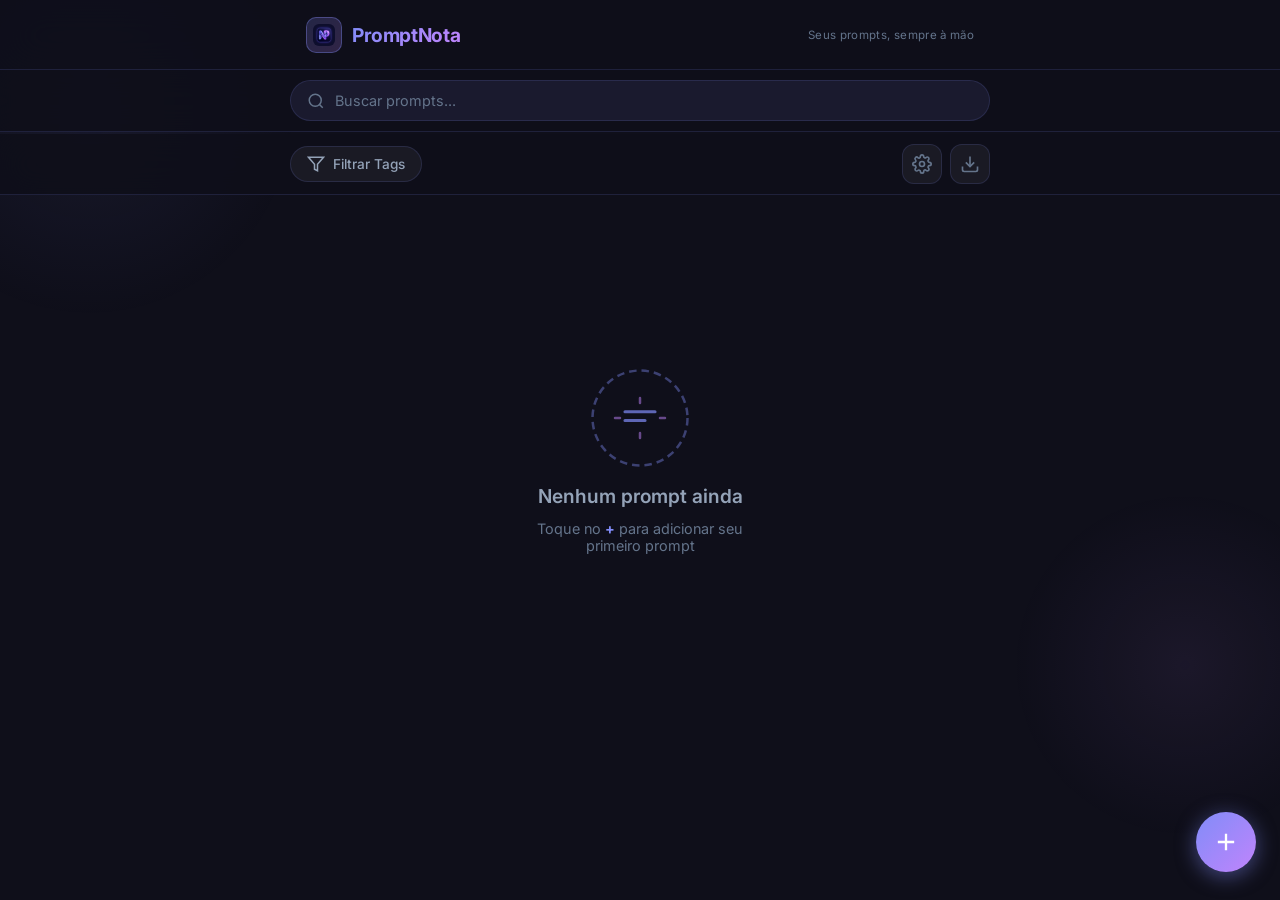
<file: index.html>
<!DOCTYPE html>
<html lang="pt-BR">

<head>
  <meta charset="UTF-8" />
  <meta name="viewport" content="width=device-width, initial-scale=1.0, viewport-fit=cover" />
  <meta name="theme-color" content="#1a1a2e" />
  <meta name="description" content="Gerencie seus prompts favoritos e envie para o Gemini com um toque." />
  <meta name="mobile-web-app-capable" content="yes" />
  <meta name="apple-mobile-web-app-capable" content="yes" />
  <meta name="apple-mobile-web-app-status-bar-style" content="black-translucent" />
  <meta name="apple-mobile-web-app-title" content="PromptNota" />

  <title>PromptNota</title>

  <link rel="manifest" href="./manifest.json" />
  <link rel="icon" href="./icons/icon-192.png" sizes="192x192" />
  <link rel="apple-touch-icon" href="./icons/icon-192.png" />
  <link rel="preconnect" href="https://fonts.googleapis.com" />
  <link rel="preconnect" href="https://fonts.gstatic.com" crossorigin />
  <link href="https://fonts.googleapis.com/css2?family=Inter:wght@300;400;500;600;700&display=swap" rel="stylesheet" />
  <link rel="stylesheet" href="./style.css" />
</head>

<body>

  <!-- Header -->
  <header class="app-header">
    <div class="header-inner">
      <div class="logo">
        <div class="logo-icon" aria-hidden="true">
          <img src="./icons/icon-192.png" alt=""
            style="width: 100%; height: 100%; object-fit: contain; border-radius: 6px;" />
        </div>
        <span class="logo-text">PromptNota</span>
      </div>
      <div class="header-subtitle">Seus prompts, sempre à mão</div>
    </div>
  </header>

  <!-- Search Bar -->
  <div class="search-bar-wrapper">
    <div class="search-bar">
      <svg class="search-icon" viewBox="0 0 24 24" fill="none" stroke="currentColor" stroke-width="2">
        <circle cx="11" cy="11" r="8" />
        <path d="M21 21l-4.35-4.35" />
      </svg>
      <input id="search-input" type="search" placeholder="Buscar prompts..." autocomplete="off" spellcheck="false"
        aria-label="Buscar prompts" />
    </div>
  </div>

  <!-- Action Bar -->
  <div class="action-bar-wrapper" id="action-bar-wrapper">
    <div class="action-bar">
      <button class="btn-filter" id="btn-filter">
        <svg viewBox="0 0 24 24" fill="none" stroke="currentColor" stroke-width="2" width="18" height="18">
          <polygon points="22 3 2 3 10 12.46 10 19 14 21 14 12.46 22 3"></polygon>
        </svg>
        Filtrar Tags<span id="filter-count" class="filter-badge hidden">0</span>
      </button>

      <div class="action-group">
        <button class="btn-icon-action" id="btn-open-tags" title="Gerenciar Tags">
          <svg viewBox="0 0 24 24" fill="none" stroke="currentColor" stroke-width="2" width="20" height="20">
            <path d="M12 15a3 3 0 1 0 0-6 3 3 0 0 0 0 6z" />
            <path
              d="M19.4 15a1.65 1.65 0 0 0 .33 1.82l.06.06a2 2 0 1 1-2.83 2.83l-.06-.06a1.65 1.65 0 0 0-1.82-.33 1.65 1.65 0 0 0-1 1.51V21a2 2 0 0 1-4 0v-.09A1.65 1.65 0 0 0 9 19.4a1.65 1.65 0 0 0-1.82.33l-.06.06a2 2 0 1 1-2.83-2.83l.06-.06A1.65 1.65 0 0 0 4.68 15a1.65 1.65 0 0 0-1.51-1H3a2 2 0 0 1 0-4h.09A1.65 1.65 0 0 0 4.6 9a1.65 1.65 0 0 0-.33-1.82l-.06-.06a2 2 0 1 1 2.83-2.83l.06.06A1.65 1.65 0 0 0 9 4.68a1.65 1.65 0 0 0 1-1.51V3a2 2 0 0 1 4 0v.09a1.65 1.65 0 0 0 1 1.51 1.65 1.65 0 0 0 1.82-.33l.06-.06a2 2 0 1 1 2.83 2.83l-.06.06A1.65 1.65 0 0 0 19.4 9a1.65 1.65 0 0 0 1.51 1H21a2 2 0 0 1 0 4h-.09a1.65 1.65 0 0 0-1.51 1z" />
          </svg>
        </button>
        <button class="btn-icon-action" id="btn-open-backup" title="Backup e Dados">
          <svg viewBox="0 0 24 24" fill="none" stroke="currentColor" stroke-width="2" width="20" height="20">
            <path d="M21 15v4a2 2 0 0 1-2 2H5a2 2 0 0 1-2-2v-4" />
            <polyline points="7 10 12 15 17 10" />
            <line x1="12" y1="15" x2="12" y2="3" />
          </svg>
        </button>
      </div>
    </div>
  </div>

  <!-- Main Content -->
  <main class="main-content" id="main-content">

    <!-- Empty State -->
    <div class="empty-state hidden" id="empty-state">
      <div class="empty-icon" aria-hidden="true">
        <svg viewBox="0 0 80 80" fill="none">
          <circle cx="40" cy="40" r="38" stroke="#818cf8" stroke-width="2" stroke-dasharray="6 4" opacity="0.4" />
          <path d="M28 35h24M28 42h16" stroke="#818cf8" stroke-width="2.5" stroke-linecap="round" opacity="0.7" />
          <path d="M40 24v4M40 52v4M24 40h-4M60 40h-4" stroke="#c084fc" stroke-width="2" stroke-linecap="round"
            opacity="0.5" />
        </svg>
      </div>
      <p class="empty-title">Nenhum prompt ainda</p>
      <p class="empty-sub">Toque no <strong>+</strong> para adicionar seu primeiro prompt</p>
    </div>

    <!-- Card Grid -->
    <div class="card-grid" id="card-grid" role="list" aria-label="Lista de prompts"></div>

  </main>

  <!-- FAB -->
  <button class="fab" id="fab" aria-label="Adicionar novo prompt" title="Novo Prompt">
    <svg viewBox="0 0 24 24" fill="currentColor">
      <path d="M19 13H13v6h-2v-6H5v-2h6V5h2v6h6v2z" />
    </svg>
  </button>

  <!-- Add/Edit Modal -->
  <div class="modal-overlay" id="modal" role="dialog" aria-modal="true" aria-labelledby="modal-title">
    <div class="modal-box">
      <div class="modal-header">
        <h2 class="modal-title-text" id="modal-title">Novo Prompt</h2>
        <button class="btn-icon-sm" id="btn-cancel" aria-label="Fechar">
          <svg viewBox="0 0 24 24" fill="none" stroke="currentColor" stroke-width="2.5">
            <line x1="18" y1="6" x2="6" y2="18" />
            <line x1="6" y1="6" x2="18" y2="18" />
          </svg>
        </button>
      </div>
      <div class="modal-body">
        <label for="input-title" class="field-label">
          Título <span class="optional">(Opcional)</span>
        </label>
        <input type="text" id="input-title" class="field-input" placeholder="Dê um nome para este prompt..."
          maxlength="100" />

        <label for="input-text" class="field-label">
          Texto do Prompt <span class="required">*</span>
        </label>
        <textarea id="input-text" class="field-input field-textarea" placeholder="Digite o prompt aqui..." rows="6"
          maxlength="8000" aria-required="true"></textarea>
        <span class="char-count" id="char-count">0 caracteres</span>

        <label class="field-label" style="margin-top: 16px;">Tags <span class="optional">(Opcional)</span></label>
        <div class="tag-selector" id="tag-selector">
          <!-- Dynamic tag pills rendered by JS -->
        </div>
      </div>
      <div class="modal-footer">
        <p class="keyboard-hint">Ctrl+Enter para salvar</p>
        <button class="btn-primary" id="btn-save">
          <svg viewBox="0 0 24 24" fill="currentColor">
            <path
              d="M17 3H5c-1.1 0-2 .9-2 2v14c0 1.1.9 2 2 2h14c1.1 0 2-.9 2-2V7l-4-4zm-5 16c-1.66 0-3-1.34-3-3s1.34-3 3-3 3 1.34 3 3-1.34 3-3 3zm3-10H5V5h10v4z" />
          </svg>
          Salvar
        </button>
      </div>
    </div>
  </div>

  <!-- Delete Confirm -->
  <div class="modal-overlay" id="confirm-overlay" role="dialog" aria-modal="true">
    <div class="modal-box confirm-box">
      <div class="confirm-icon" aria-hidden="true">
        <svg viewBox="0 0 24 24" fill="none" stroke="#f87171" stroke-width="2">
          <path d="M10.29 3.86L1.82 18a2 2 0 0 0 1.71 3h16.94a2 2 0 0 0 1.71-3L13.71 3.86a2 2 0 0 0-3.42 0z" />
          <line x1="12" y1="9" x2="12" y2="13" />
          <line x1="12" y1="17" x2="12.01" y2="17" />
        </svg>
      </div>
      <h2 class="confirm-title">Remover Prompt?</h2>
      <p class="confirm-msg">Esta ação não pode ser desfeita.</p>
      <div class="confirm-actions">
        <button class="btn-ghost" id="btn-cancel-delete">Cancelar</button>
        <button class="btn-danger" id="btn-confirm-delete">Remover</button>
      </div>
    </div>
  </div>

  <!-- Filter Modal -->
  <div class="modal-overlay" id="filter-overlay" role="dialog" aria-modal="true" aria-labelledby="filter-title">
    <div class="modal-box">
      <div class="modal-header">
        <h2 class="modal-title-text" id="filter-title">Filtrar por Tags</h2>
        <button class="btn-icon-sm" id="btn-close-filter" aria-label="Fechar">
          <svg viewBox="0 0 24 24" fill="none" stroke="currentColor" stroke-width="2.5">
            <line x1="18" y1="6" x2="6" y2="18" />
            <line x1="6" y1="6" x2="18" y2="18" />
          </svg>
        </button>
      </div>
      <div class="modal-body">
        <div class="tag-selector" id="filter-tag-selector">
          <!-- Dynamic tags rendered by JS -->
        </div>
      </div>
      <div class="modal-footer">
        <button class="btn-ghost" id="btn-clear-filters">Limpar</button>
        <button class="btn-primary" id="btn-apply-filters">Aplicar</button>
      </div>
    </div>
  </div>

  <!-- Tag Manager Modal -->
  <div class="modal-overlay" id="tag-manager-overlay" role="dialog" aria-modal="true"
    aria-labelledby="tag-manager-title">
    <div class="modal-box tag-manager-box">
      <div class="modal-header">
        <h2 class="modal-title-text" id="tag-manager-title">Gerenciar Tags</h2>
        <button class="btn-icon-sm" id="btn-close-tag-manager" aria-label="Fechar">
          <svg viewBox="0 0 24 24" fill="none" stroke="currentColor" stroke-width="2.5">
            <line x1="18" y1="6" x2="6" y2="18" />
            <line x1="6" y1="6" x2="18" y2="18" />
          </svg>
        </button>
      </div>
      <div class="modal-body">
        <!-- New tag form -->
        <div class="tag-form">
          <input type="text" id="tag-name-input" class="field-input" placeholder="Nome da tag..." maxlength="30" />
          <div class="color-picker" id="color-picker">
            <!-- Color circles rendered by JS -->
          </div>
          <button class="btn-primary btn-sm" id="btn-save-tag">
            <svg viewBox="0 0 24 24" fill="currentColor" width="16" height="16">
              <path d="M19 13H13v6h-2v-6H5v-2h6V5h2v6h6v2z" />
            </svg>
            <span id="btn-save-tag-label">Criar Tag</span>
          </button>
        </div>

        <!-- Existing tags list -->
        <div class="tag-list" id="tag-list">
          <!-- Dynamic tag items rendered by JS -->
        </div>
      </div>
    </div>
  </div>

  <!-- Backup Modal -->
  <div class="modal-overlay" id="backup-overlay" role="dialog" aria-modal="true" aria-labelledby="backup-title">
    <div class="modal-box tag-manager-box">
      <div class="modal-header">
        <h2 class="modal-title-text" id="backup-title">Backup e Dados</h2>
        <button class="btn-icon-sm" id="btn-close-backup" aria-label="Fechar">
          <svg viewBox="0 0 24 24" fill="none" stroke="currentColor" stroke-width="2.5">
            <line x1="18" y1="6" x2="6" y2="18" />
            <line x1="6" y1="6" x2="18" y2="18" />
          </svg>
        </button>
      </div>
      <div class="modal-body">
        <p class="confirm-msg" style="text-align: left; margin-bottom: 16px;">
          Exporte seus prompts para um arquivo JSON para salvar como backup ou restaurar em outro dispositivo.
        </p>
        <div class="backup-actions" style="margin-top: 0;">
          <button class="btn-ghost btn-sm" id="btn-export-backup" title="Baixar todos os dados">
            <svg viewBox="0 0 24 24" fill="none" stroke="currentColor" stroke-width="2" width="16" height="16">
              <path d="M21 15v4a2 2 0 0 1-2 2H5a2 2 0 0 1-2-2v-4" />
              <polyline points="7 10 12 15 17 10" />
              <line x1="12" y1="15" x2="12" y2="3" />
            </svg>
            Exportar JSON
          </button>
          <button class="btn-ghost btn-sm" id="btn-import-backup" title="Restaurar de um arquivo">
            <svg viewBox="0 0 24 24" fill="none" stroke="currentColor" stroke-width="2" width="16" height="16">
              <path d="M21 15v4a2 2 0 0 1-2 2H5a2 2 0 0 1-2-2v-4" />
              <polyline points="17 8 12 3 7 8" />
              <line x1="12" y1="3" x2="12" y2="15" />
            </svg>
            Importar JSON
          </button>
          <input type="file" id="input-import-file" accept=".json" style="display: none;" />
        </div>
        <p class="backup-hint">A importação substituirá todos os dados atuais.</p>
      </div>
    </div>
  </div>

  <!-- Toast -->
  <div class="toast" id="toast" role="alert" aria-live="polite"></div>

  <script src="./db.js"></script>
  <script src="./app.js"></script>
</body>

</html>
</file>
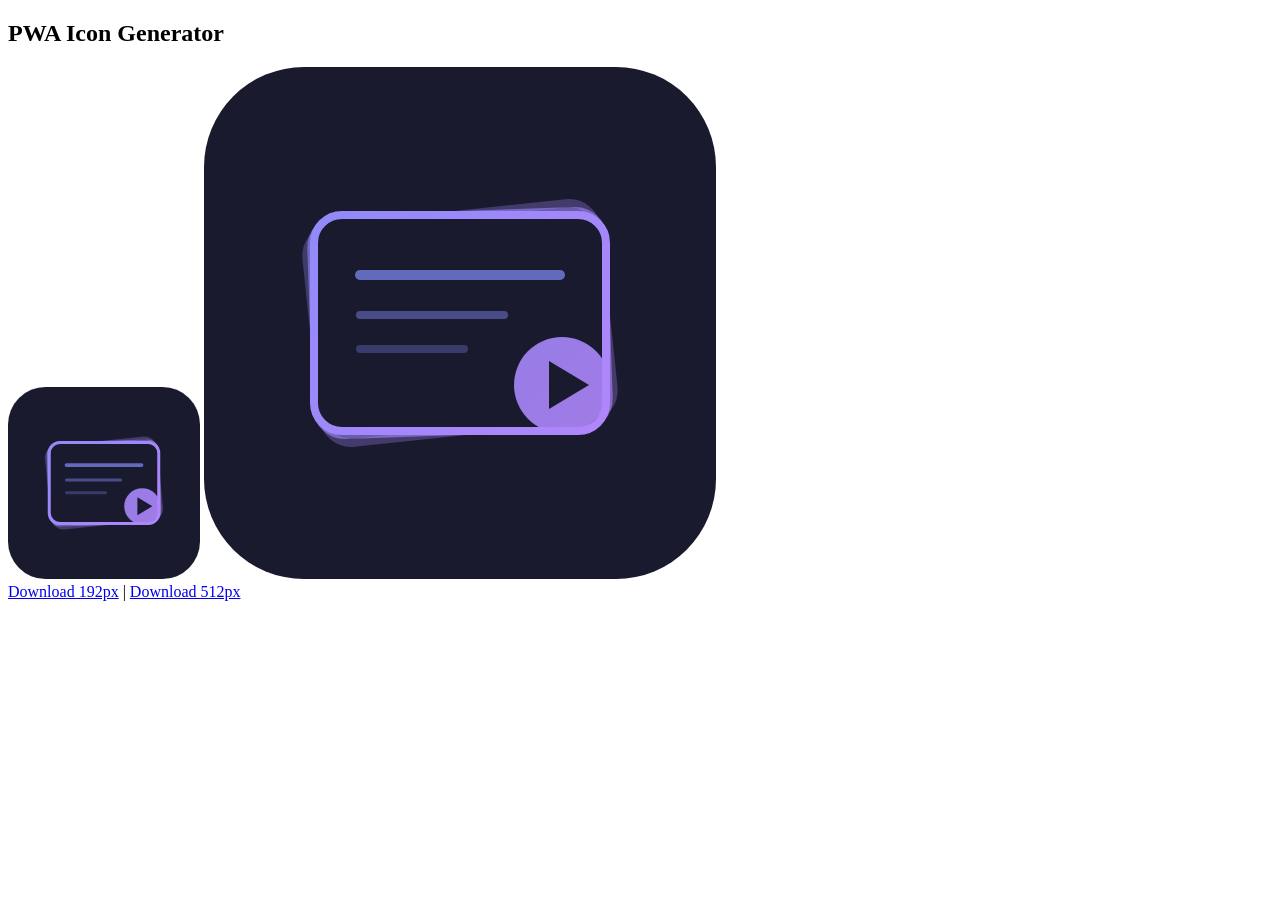
<file: generate-icons.html>
<!DOCTYPE html>
<html>

<head>
    <title>Generate PWA Icons</title>
</head>

<body>
    <h2>PWA Icon Generator</h2>
    <canvas id="c192" width="192" height="192"></canvas>
    <canvas id="c512" width="512" height="512"></canvas>
    <br>
    <a id="dl192" download="icon-192.png">Download 192px</a> |
    <a id="dl512" download="icon-512.png">Download 512px</a>
    <script>
        function drawIcon(canvas, size) {
            const ctx = canvas.getContext('2d');
            const s = size / 512; // scale factor

            // Background
            const r = 100 * s;
            ctx.beginPath();
            ctx.roundRect(0, 0, size, size, r);
            ctx.fillStyle = '#1a1a2e';
            ctx.fill();

            // Gradient
            const grad = ctx.createLinearGradient(0, 0, size, size);
            grad.addColorStop(0, '#818cf8');
            grad.addColorStop(1, '#c084fc');

            // Card 1 (behind, rotated)
            ctx.save();
            ctx.translate(size / 2, size / 2);
            ctx.rotate(-6 * Math.PI / 180);
            ctx.translate(-size / 2, -size / 2);
            ctx.beginPath();
            ctx.roundRect(110 * s, 148 * s, 292 * s, 216 * s, 28 * s);
            ctx.strokeStyle = grad;
            ctx.lineWidth = 8 * s;
            ctx.globalAlpha = 0.3;
            ctx.stroke();
            ctx.restore();

            // Card 2 (middle, slight rotation)
            ctx.save();
            ctx.translate(size / 2, size / 2);
            ctx.rotate(-2 * Math.PI / 180);
            ctx.translate(-size / 2, -size / 2);
            ctx.beginPath();
            ctx.roundRect(110 * s, 148 * s, 292 * s, 216 * s, 28 * s);
            ctx.strokeStyle = grad;
            ctx.lineWidth = 8 * s;
            ctx.globalAlpha = 0.6;
            ctx.stroke();
            ctx.restore();

            // Card 3 (front)
            ctx.globalAlpha = 1;
            ctx.beginPath();
            ctx.roundRect(110 * s, 148 * s, 292 * s, 216 * s, 28 * s);
            ctx.fillStyle = '#1a1a2e';
            ctx.fill();
            ctx.strokeStyle = grad;
            ctx.lineWidth = 8 * s;
            ctx.stroke();

            // Lines
            ctx.lineCap = 'round';
            ctx.strokeStyle = '#818cf8';

            ctx.globalAlpha = 0.7;
            ctx.lineWidth = 10 * s;
            ctx.beginPath();
            ctx.moveTo(156 * s, 208 * s);
            ctx.lineTo(356 * s, 208 * s);
            ctx.stroke();

            ctx.globalAlpha = 0.45;
            ctx.lineWidth = 8 * s;
            ctx.beginPath();
            ctx.moveTo(156 * s, 248 * s);
            ctx.lineTo(300 * s, 248 * s);
            ctx.stroke();

            ctx.globalAlpha = 0.3;
            ctx.beginPath();
            ctx.moveTo(156 * s, 282 * s);
            ctx.lineTo(260 * s, 282 * s);
            ctx.stroke();

            // Play button circle
            ctx.globalAlpha = 0.9;
            ctx.beginPath();
            ctx.arc(358 * s, 318 * s, 48 * s, 0, Math.PI * 2);
            ctx.fillStyle = grad;
            ctx.fill();

            // Play triangle
            ctx.globalAlpha = 1;
            ctx.fillStyle = '#1a1a2e';
            ctx.beginPath();
            ctx.moveTo(345 * s, 294 * s);
            ctx.lineTo(345 * s, 342 * s);
            ctx.lineTo(385 * s, 318 * s);
            ctx.closePath();
            ctx.fill();
        }

        const c192 = document.getElementById('c192');
        const c512 = document.getElementById('c512');
        drawIcon(c192, 192);
        drawIcon(c512, 512);

        document.getElementById('dl192').href = c192.toDataURL('image/png');
        document.getElementById('dl512').href = c512.toDataURL('image/png');

        // Auto-show the data URLs for easy copying
        console.log('192 data URL length:', c192.toDataURL('image/png').length);
        console.log('512 data URL length:', c512.toDataURL('image/png').length);
    </script>
</body>

</html>
</file>
<file: style.css>
/* ============================================================
   PromptNota - style.css
   Version: 1.1.0-pin-update
   ============================================================ */

/* ── Google Font is loaded via HTML ──────────────────────────── */

:root {
  /* Color palette */
  --bg: #0f0f1a;
  --surface: #1a1a2e;
  --surface-2: #16213e;
  --border: rgba(129, 140, 248, .15);
  --border-hover: rgba(129, 140, 248, .35);

  --accent: #818cf8;
  --accent-2: #c084fc;
  --accent-glow: rgba(129, 140, 248, .25);

  --text-primary: #e2e8f0;
  --text-secondary: #94a3b8;
  --text-muted: #64748b;

  --danger: #f87171;
  --danger-bg: rgba(248, 113, 113, .12);
  --success: #4ade80;
  --warning: #fbbf24;

  /* Typography */
  --font: 'Inter', -apple-system, BlinkMacSystemFont, sans-serif;

  /* Sizing */
  --radius: 16px;
  --radius-sm: 10px;
  --header-h: 70px;
  --search-h: 64px;

  /* Transitions */
  --t: 0.22s cubic-bezier(0.4, 0, 0.2, 1);
}

/* ── Reset ───────────────────────────────────────────────────── */
*,
*::before,
*::after {
  box-sizing: border-box;
  margin: 0;
  padding: 0;
}

html {
  font-size: 16px;
  scroll-behavior: smooth;
  -webkit-text-size-adjust: 100%;
}

body {
  font-family: var(--font);
  background: var(--bg);
  color: var(--text-primary);
  min-height: 100dvh;
  overflow-x: hidden;
  overscroll-behavior-y: none;
}

/* ── Background glow orbs ────────────────────────────────────── */
body::before,
body::after {
  content: '';
  position: fixed;
  border-radius: 50%;
  pointer-events: none;
  z-index: 0;
}

body::before {
  width: 420px;
  height: 420px;
  top: -100px;
  left: -120px;
  background: radial-gradient(circle, rgba(129, 140, 248, .08) 0%, transparent 70%);
}

body::after {
  width: 350px;
  height: 350px;
  bottom: 60px;
  right: -80px;
  background: radial-gradient(circle, rgba(192, 132, 252, .07) 0%, transparent 70%);
}

/* ── Header ──────────────────────────────────────────────────── */
.app-header {
  position: sticky;
  top: 0;
  z-index: 100;
  height: var(--header-h);
  background: rgba(15, 15, 26, .85);
  backdrop-filter: blur(20px);
  -webkit-backdrop-filter: blur(20px);
  border-bottom: 1px solid var(--border);
}

.header-inner {
  max-width: 700px;
  margin: 0 auto;
  padding: 0 16px;
  height: 100%;
  display: flex;
  align-items: center;
  justify-content: space-between;
}

.logo {
  display: flex;
  align-items: center;
  gap: 10px;
}

.logo-icon {
  width: 36px;
  height: 36px;
  background: linear-gradient(135deg, rgba(129, 140, 248, .2), rgba(192, 132, 252, .2));
  border: 1px solid var(--border-hover);
  border-radius: 10px;
  display: flex;
  align-items: center;
  justify-content: center;
  padding: 6px;
}

.logo-icon svg {
  width: 100%;
  height: 100%;
}

.logo-text {
  font-size: 1.2rem;
  font-weight: 700;
  background: linear-gradient(135deg, var(--accent), var(--accent-2));
  -webkit-background-clip: text;
  -webkit-text-fill-color: transparent;
  background-clip: text;
  letter-spacing: -0.02em;
}

.header-subtitle {
  font-size: .72rem;
  color: var(--text-muted);
  letter-spacing: .03em;
}

/* ── Search Bar ──────────────────────────────────────────────── */
.search-bar-wrapper {
  position: sticky;
  top: var(--header-h);
  z-index: 99;
  padding: 10px 16px;
  background: rgba(15, 15, 26, .9);
  backdrop-filter: blur(16px);
  -webkit-backdrop-filter: blur(16px);
  border-bottom: 1px solid var(--border);
}

.search-bar {
  max-width: 700px;
  margin: 0 auto;
  display: flex;
  align-items: center;
  gap: 10px;
  background: var(--surface);
  border: 1px solid var(--border);
  border-radius: 50px;
  padding: 0 16px;
  transition: border-color var(--t), box-shadow var(--t);
}

.search-bar:focus-within {
  border-color: var(--accent);
  box-shadow: 0 0 0 3px var(--accent-glow);
}

.search-icon {
  width: 18px;
  height: 18px;
  color: var(--text-muted);
  flex-shrink: 0;
}

#search-input {
  flex: 1;
  background: none;
  border: none;
  outline: none;
  font-family: var(--font);
  font-size: .9rem;
  color: var(--text-primary);
  padding: 11px 0;
}

#search-input::placeholder {
  color: var(--text-muted);
}

/* ── Main Content ─────────────────────────────────────────────── */
.main-content {
  position: relative;
  z-index: 1;
  max-width: 700px;
  margin: 0 auto;
  padding: 20px 16px 100px;
}

/* ── Card Grid ────────────────────────────────────────────────── */
.card-grid {
  display: flex;
  flex-direction: column;
  gap: 14px;
}

/* ── Card ─────────────────────────────────────────────────────── */
.card {
  background: var(--surface);
  border: 1px solid var(--border);
  border-radius: var(--radius);
  padding: 16px;
  transition: transform var(--t), border-color var(--t), box-shadow var(--t);
  position: relative;
  overflow: hidden;
}

.card::before {
  content: '';
  position: absolute;
  inset: 0;
  background: linear-gradient(135deg, rgba(129, 140, 248, .04), transparent 60%);
  pointer-events: none;
}

.card:hover {
  transform: translateY(-2px);
  border-color: var(--border-hover);
  box-shadow: 0 8px 32px rgba(0, 0, 0, .3), 0 0 0 1px rgba(129, 140, 248, .1);
}

.card-header {
  display: flex;
  align-items: flex-start;
  justify-content: space-between;
  gap: 8px;
  margin-bottom: 10px;
}

.card-title {
  font-size: 1rem;
  font-weight: 600;
  color: var(--text-primary);
  line-height: 1.3;
  flex: 1;
  word-break: break-word;
}

.card-date {
  font-size: .7rem;
  color: var(--text-muted);
  flex-shrink: 0;
  padding-top: 2px;
  white-space: nowrap;
}

.card-text {
  font-size: .875rem;
  color: var(--text-secondary);
  line-height: 1.6;
  word-break: break-word;
  white-space: pre-wrap;
  display: -webkit-box;
  -webkit-line-clamp: 5;
  -webkit-box-orient: vertical;
  overflow: hidden;
  margin-bottom: 14px;
}

.card-actions {
  display: flex;
  gap: 8px;
  flex-wrap: wrap;
}

/* ── Icon Buttons (card actions) ─────────────────────────────── */
.btn-icon {
  display: flex;
  align-items: center;
  justify-content: center;
  border: none;
  background: rgba(255, 255, 255, .05);
  border-radius: 8px;
  cursor: pointer;
  padding: 8px;
  transition: background var(--t), transform var(--t);
  color: var(--text-secondary);
}

.btn-icon svg {
  width: 18px;
  height: 18px;
}

.btn-icon:hover {
  background: rgba(255, 255, 255, .1);
  transform: scale(1.08);
}

.btn-icon:active {
  transform: scale(0.95);
}

.btn-play {
  background: linear-gradient(135deg, rgba(129, 140, 248, .2), rgba(192, 132, 252, .2));
  color: var(--accent);
  border: 1px solid rgba(129, 140, 248, .3);
  margin-right: auto;
  /* push play to left */
  padding: 8px 14px;
  gap: 6px;
  font-size: .8rem;
  font-weight: 600;
  font-family: var(--font);
}

.btn-play::after {
  content: 'Enviar ao Gemini';
  white-space: nowrap;
}

.btn-play:hover {
  background: linear-gradient(135deg, rgba(129, 140, 248, .35), rgba(192, 132, 252, .35));
  box-shadow: 0 0 16px var(--accent-glow);
}

.btn-copy:hover {
  color: var(--accent);
}

.btn-edit:hover {
  color: var(--warning);
}

.btn-delete:hover {
  color: var(--danger);
}

.btn-pin {
  color: var(--text-muted);
  opacity: 0.4;
  transition: all var(--t);
  padding: 4px;
  margin-left: 8px;
}

.btn-pin:hover, .btn-pin.active {
  color: var(--warning);
  opacity: 1;
  transform: scale(1.1);
}

.btn-pin.active svg {
  fill: currentColor;
}

.card.pinned {
  border-color: rgba(251, 191, 36, 0.3);
  background: linear-gradient(135deg, rgba(251, 191, 36, 0.03), var(--surface));
}

.card.pinned::after {
  display: none; /* Removendo a etiqueta de texto para limpar a UI */
}

/* ── Empty State ─────────────────────────────────────────────── */
.empty-state {
  display: flex;
  flex-direction: column;
  align-items: center;
  justify-content: center;
  min-height: 55vh;
  text-align: center;
  gap: 12px;
  padding: 40px 20px;
}

.empty-icon svg {
  width: 100px;
  height: 100px;
}

.empty-title {
  font-size: 1.2rem;
  font-weight: 600;
  color: var(--text-secondary);
}

.empty-sub {
  font-size: .9rem;
  color: var(--text-muted);
  max-width: 240px;
}

.empty-sub strong {
  color: var(--accent);
}

.hidden {
  display: none !important;
}

/* ── FAB ─────────────────────────────────────────────────────── */
.fab {
  position: fixed;
  bottom: 28px;
  right: 24px;
  z-index: 200;
  width: 60px;
  height: 60px;
  border: none;
  border-radius: 50%;
  background: linear-gradient(135deg, var(--accent), var(--accent-2));
  color: #fff;
  cursor: pointer;
  box-shadow: 0 4px 20px rgba(129, 140, 248, .5), 0 2px 8px rgba(0, 0, 0, .4);
  display: flex;
  align-items: center;
  justify-content: center;
  transition: transform var(--t), box-shadow var(--t);
}

.fab svg {
  width: 28px;
  height: 28px;
}

.fab:hover {
  transform: scale(1.08) rotate(90deg);
  box-shadow: 0 8px 32px rgba(129, 140, 248, .6), 0 4px 12px rgba(0, 0, 0, .4);
}

.fab:active {
  transform: scale(0.95);
}

/* ── Modal Overlay ────────────────────────────────────────────── */
.modal-overlay {
  position: fixed;
  inset: 0;
  z-index: 300;
  background: rgba(0, 0, 0, .6);
  backdrop-filter: blur(8px);
  -webkit-backdrop-filter: blur(8px);
  display: flex;
  align-items: flex-end;
  justify-content: center;
  opacity: 0;
  pointer-events: none;
  transition: opacity var(--t);
}

.modal-overlay.visible {
  opacity: 1;
  pointer-events: all;
}

/* ── Modal Box ────────────────────────────────────────────────── */
.modal-box {
  width: 100%;
  max-width: 600px;
  background: var(--surface-2);
  border: 1px solid var(--border-hover);
  border-radius: var(--radius) var(--radius) 0 0;
  padding: 24px 20px;
  padding-bottom: max(24px, env(safe-area-inset-bottom));
  transform: translateY(40px);
  transition: transform var(--t);
  max-height: 92dvh;
  overflow-y: auto;
}

.modal-overlay.visible .modal-box {
  transform: translateY(0);
}

/* On wider screens, show as centered dialog */
@media (min-width: 600px) {
  .modal-overlay {
    align-items: center;
  }

  .modal-box {
    border-radius: var(--radius);
    max-width: 520px;
    transform: scale(0.95) translateY(0);
  }

  .modal-overlay.visible .modal-box {
    transform: scale(1);
  }
}

.modal-header {
  display: flex;
  align-items: center;
  justify-content: space-between;
  margin-bottom: 20px;
}

.modal-title-text {
  font-size: 1.15rem;
  font-weight: 700;
  background: linear-gradient(135deg, var(--accent), var(--accent-2));
  -webkit-background-clip: text;
  -webkit-text-fill-color: transparent;
  background-clip: text;
}

.btn-icon-sm {
  display: flex;
  align-items: center;
  justify-content: center;
  background: none;
  border: none;
  cursor: pointer;
  color: var(--text-muted);
  padding: 6px;
  border-radius: 8px;
  transition: background var(--t), color var(--t);
}

.btn-icon-sm svg {
  width: 20px;
  height: 20px;
}

.btn-icon-sm:hover {
  background: rgba(255, 255, 255, .08);
  color: var(--text-primary);
}

.modal-body {
  display: flex;
  flex-direction: column;
  gap: 6px;
}

/* ── Form Fields ─────────────────────────────────────────────── */
.field-label {
  font-size: .8rem;
  font-weight: 600;
  color: var(--text-muted);
  text-transform: uppercase;
  letter-spacing: .06em;
  margin-top: 12px;
}

.optional {
  font-weight: 400;
  text-transform: none;
  letter-spacing: 0;
  opacity: .7;
}

.required {
  color: var(--accent-2);
}

.field-input {
  width: 100%;
  background: var(--surface);
  border: 1px solid var(--border);
  border-radius: var(--radius-sm);
  padding: 12px 14px;
  font-family: var(--font);
  font-size: .9rem;
  color: var(--text-primary);
  outline: none;
  transition: border-color var(--t), box-shadow var(--t);
  resize: none;
}

.field-input:focus {
  border-color: var(--accent);
  box-shadow: 0 0 0 3px var(--accent-glow);
}

.field-input::placeholder {
  color: var(--text-muted);
}

.field-textarea {
  min-height: 140px;
  line-height: 1.6;
}

.char-count {
  font-size: .73rem;
  color: var(--text-muted);
  text-align: right;
}

/* ── Modal Footer ─────────────────────────────────────────────── */
.modal-footer {
  display: flex;
  align-items: center;
  justify-content: space-between;
  margin-top: 20px;
  gap: 12px;
}

.keyboard-hint {
  font-size: .72rem;
  color: var(--text-muted);
}

.btn-primary {
  display: flex;
  align-items: center;
  gap: 8px;
  background: linear-gradient(135deg, var(--accent), var(--accent-2));
  color: #fff;
  border: none;
  border-radius: var(--radius-sm);
  padding: 12px 22px;
  font-family: var(--font);
  font-size: .9rem;
  font-weight: 600;
  cursor: pointer;
  transition: transform var(--t), box-shadow var(--t), opacity var(--t);
  white-space: nowrap;
}

.btn-primary svg {
  width: 18px;
  height: 18px;
}

.btn-primary:hover {
  transform: translateY(-1px);
  box-shadow: 0 6px 20px rgba(129, 140, 248, .4);
}

.btn-primary:active {
  transform: translateY(0);
  opacity: .85;
}

/* ── Confirm Dialog ────────────────────────────────────────────── */
.confirm-box {
  max-width: 340px;
  border-radius: var(--radius);
  text-align: center;
  padding: 32px 24px;
}

@media (max-width: 599px) {
  .confirm-box {
    width: calc(100% - 32px);
    border-radius: var(--radius);
    margin: 0 auto;
  }

  .modal-overlay {
    align-items: center;
  }
}

.confirm-icon {
  width: 52px;
  height: 52px;
  margin: 0 auto 14px;
}

.confirm-icon svg {
  width: 52px;
  height: 52px;
}

.confirm-title {
  font-size: 1.1rem;
  font-weight: 700;
  margin-bottom: 8px;
}

.confirm-msg {
  font-size: .87rem;
  color: var(--text-secondary);
  margin-bottom: 24px;
}

.confirm-actions {
  display: flex;
  gap: 12px;
  justify-content: center;
}

.btn-ghost {
  background: rgba(255, 255, 255, .06);
  border: 1px solid var(--border-hover);
  color: var(--text-secondary);
  border-radius: var(--radius-sm);
  padding: 10px 22px;
  font-family: var(--font);
  font-size: .9rem;
  cursor: pointer;
  transition: background var(--t);
}

.btn-ghost:hover {
  background: rgba(255, 255, 255, .12);
}

.btn-danger {
  background: var(--danger-bg);
  border: 1px solid rgba(248, 113, 113, .4);
  color: var(--danger);
  border-radius: var(--radius-sm);
  padding: 10px 22px;
  font-family: var(--font);
  font-size: .9rem;
  font-weight: 600;
  cursor: pointer;
  transition: background var(--t), box-shadow var(--t);
}

.btn-danger:hover {
  background: rgba(248, 113, 113, .22);
  box-shadow: 0 0 16px rgba(248, 113, 113, .2);
}

/* ── Toast ────────────────────────────────────────────────────── */
.toast {
  position: fixed;
  bottom: 104px;
  left: 50%;
  transform: translateX(-50%) translateY(16px);
  z-index: 500;
  background: var(--surface-2);
  border: 1px solid var(--border-hover);
  border-radius: 50px;
  padding: 10px 20px;
  font-size: .85rem;
  font-weight: 500;
  white-space: nowrap;
  opacity: 0;
  pointer-events: none;
  transition: opacity var(--t), transform var(--t);
  box-shadow: 0 8px 32px rgba(0, 0, 0, .4);
}

.toast.visible {
  opacity: 1;
  transform: translateX(-50%) translateY(0);
}

.toast.success {
  border-color: rgba(74, 222, 128, .35);
  color: var(--success);
}

.toast.error {
  border-color: rgba(248, 113, 113, .35);
  color: var(--danger);
}

.toast.info {
  border-color: rgba(129, 140, 248, .35);
  color: var(--accent);
}

/* ── Animations ───────────────────────────────────────────────── */
@keyframes slideInUp {
  from {
    opacity: 0;
    transform: translateY(20px);
  }

  to {
    opacity: 1;
    transform: translateY(0);
  }
}

.animate-in {
  animation: slideInUp .28s cubic-bezier(0.4, 0, 0.2, 1) both;
}

@keyframes shake {

  0%,
  100% {
    transform: translateX(0);
  }

  25% {
    transform: translateX(-6px);
  }

  75% {
    transform: translateX(6px);
  }
}

.shake {
  animation: shake .4s ease;
}

/* ── Scrollbar ────────────────────────────────────────────────── */
::-webkit-scrollbar {
  width: 6px;
}

::-webkit-scrollbar-track {
  background: transparent;
}

::-webkit-scrollbar-thumb {
  background: rgba(255, 255, 255, .12);
  border-radius: 3px;
}

::-webkit-scrollbar-thumb:hover {
  background: rgba(255, 255, 255, .22);
}

/* ── Focus visible ────────────────────────────────────────────── */
:focus-visible {
  outline: 2px solid var(--accent);
  outline-offset: 3px;
}

/* ═══════════════════════════════════════════════════════════════
   ACTION BAR & FILTER SYSTEM
   ═══════════════════════════════════════════════════════════════ */

.action-bar-wrapper {
  position: sticky;
  top: calc(var(--header-h) + var(--search-h));
  z-index: 98;
  background: rgba(15, 15, 26, .9);
  backdrop-filter: blur(16px);
  -webkit-backdrop-filter: blur(16px);
  border-bottom: 1px solid var(--border);
  padding: 10px 16px;
}

.action-bar {
  max-width: 700px;
  margin: 0 auto;
  display: flex;
  align-items: center;
  justify-content: space-between;
  gap: 12px;
}

.btn-filter {
  display: flex;
  align-items: center;
  gap: 8px;
  background: rgba(255, 255, 255, .05);
  border: 1px solid var(--border);
  border-radius: 50px;
  padding: 8px 16px;
  color: var(--text-secondary);
  font-family: var(--font);
  font-size: .85rem;
  font-weight: 500;
  cursor: pointer;
  transition: all var(--t);
}

.btn-filter:hover {
  background: rgba(255, 255, 255, .1);
  border-color: var(--accent);
  color: var(--text-primary);
}

.btn-filter.active {
  background: rgba(129, 140, 248, .1);
  border-color: var(--accent);
  color: var(--accent);
  box-shadow: 0 0 12px var(--accent-glow);
}

.filter-badge {
  background: var(--accent);
  color: #fff;
  font-size: .7rem;
  font-weight: 700;
  min-width: 18px;
  height: 18px;
  border-radius: 10px;
  display: flex;
  align-items: center;
  justify-content: center;
  padding: 0 5px;
}

.action-group {
  display: flex;
  gap: 8px;
}

.btn-icon-action {
  display: flex;
  align-items: center;
  justify-content: center;
  width: 40px;
  height: 40px;
  background: rgba(255, 255, 255, .05);
  border: 1px solid var(--border);
  border-radius: 12px;
  color: var(--text-muted);
  cursor: pointer;
  transition: all var(--t);
}

.btn-icon-action:hover {
  background: rgba(255, 255, 255, .1);
  border-color: var(--accent);
  color: var(--accent);
  transform: translateY(-2px);
}

/* ── Tag Pills (on cards) ────────────────────────────────────── */
.card-tags {
  display: flex;
  flex-wrap: wrap;
  gap: 6px;
  margin-bottom: 10px;
}

.tag-pill {
  display: inline-flex;
  align-items: center;
  gap: 4px;
  padding: 3px 10px;
  border-radius: 50px;
  font-size: .7rem;
  font-weight: 600;
  letter-spacing: .02em;
  background: color-mix(in srgb, var(--tag-color) 18%, transparent);
  color: var(--tag-color);
  border: 1px solid color-mix(in srgb, var(--tag-color) 30%, transparent);
  white-space: nowrap;
}

/* ── Tag Selector (in prompt modal) ──────────────────────────── */
.tag-selector {
  display: flex;
  flex-wrap: wrap;
  gap: 8px;
  margin-top: 6px;
  min-height: 34px;
  align-items: center;
}

.tag-selector-empty {
  font-size: .8rem;
  color: var(--text-muted);
}

.link-btn {
  background: none;
  border: none;
  color: var(--accent);
  cursor: pointer;
  font-family: var(--font);
  font-size: .8rem;
  font-weight: 600;
  text-decoration: underline;
  padding: 0;
}

.link-btn:hover {
  color: var(--accent-2);
}

.tag-pill-selectable {
  display: inline-flex;
  align-items: center;
  gap: 5px;
  padding: 5px 12px;
  border-radius: 50px;
  font-size: .78rem;
  font-weight: 500;
  font-family: var(--font);
  background: rgba(255, 255, 255, .04);
  color: var(--text-secondary);
  border: 1px solid var(--border);
  cursor: pointer;
  transition: all var(--t);
}

.tag-pill-selectable:hover {
  border-color: var(--border-hover);
  background: rgba(255, 255, 255, .08);
}

.tag-pill-selectable.selected {
  background: color-mix(in srgb, var(--tag-color) 20%, transparent);
  border-color: color-mix(in srgb, var(--tag-color) 50%, transparent);
  color: var(--tag-color);
  box-shadow: 0 0 10px color-mix(in srgb, var(--tag-color) 20%, transparent);
}

.tag-pill-dot {
  width: 8px;
  height: 8px;
  border-radius: 50%;
  background: var(--tag-color);
  flex-shrink: 0;
}

/* ── Tag Manager Modal ───────────────────────────────────────── */
.tag-manager-box {
  max-width: 460px;
}

.tag-form {
  display: flex;
  flex-direction: column;
  gap: 12px;
  padding-bottom: 16px;
  border-bottom: 1px solid var(--border);
  margin-bottom: 16px;
}

.tag-form .field-input {
  padding: 10px 14px;
  font-size: .88rem;
}

.color-picker {
  display: flex;
  flex-wrap: wrap;
  gap: 8px;
}

.color-circle {
  width: 28px;
  height: 28px;
  border-radius: 50%;
  border: 2px solid transparent;
  cursor: pointer;
  transition: all var(--t);
  padding: 0;
}

.color-circle:hover {
  transform: scale(1.15);
}

.color-circle.selected {
  border-color: #fff;
  box-shadow: 0 0 12px currentColor;
  transform: scale(1.12);
}

.btn-sm {
  padding: 8px 16px;
  font-size: .82rem;
  gap: 6px;
}

.btn-sm svg {
  width: 14px;
  height: 14px;
}

/* ── Tag List (inside manager) ───────────────────────────────── */
.tag-list {
  display: flex;
  flex-direction: column;
  gap: 8px;
  max-height: 240px;
  overflow-y: auto;
}

.tag-list-empty {
  text-align: center;
  font-size: .85rem;
  color: var(--text-muted);
  padding: 20px 0;
}

.tag-list-item {
  display: flex;
  align-items: center;
  justify-content: space-between;
  padding: 8px 10px;
  border-radius: var(--radius-sm);
  background: rgba(255, 255, 255, .03);
  border: 1px solid var(--border);
  transition: background var(--t);
}

.tag-list-item:hover {
  background: rgba(255, 255, 255, .06);
}

.tag-list-actions {
  display: flex;
  gap: 4px;
}

.btn-icon-xs {
  display: flex;
  align-items: center;
  justify-content: center;
  background: none;
  border: none;
  cursor: pointer;
  padding: 5px;
  border-radius: 6px;
  color: var(--text-muted);
  transition: background var(--t), color var(--t);
}

.btn-icon-xs svg {
  width: 14px;
  height: 14px;
}

.btn-icon-xs:hover {
  background: rgba(255, 255, 255, .08);
}

.btn-tag-edit:hover {
  color: var(--warning);
}

.btn-tag-delete:hover {
  color: var(--danger);
}

/* ── Backup Section ───────────────────────────────────────────── */
.backup-section {
  margin-top: 24px;
  padding-top: 20px;
  border-top: 1px solid var(--border);
}

.backup-actions {
  display: flex;
  gap: 10px;
  margin-top: 10px;
}

.backup-actions .btn-ghost {
  flex: 1;
  display: flex;
  align-items: center;
  justify-content: center;
  gap: 8px;
  font-size: .8rem;
  padding: 10px;
}

.backup-hint {
  font-size: .7rem;
  color: var(--text-muted);
  margin-top: 8px;
  text-align: center;
}
</file>
